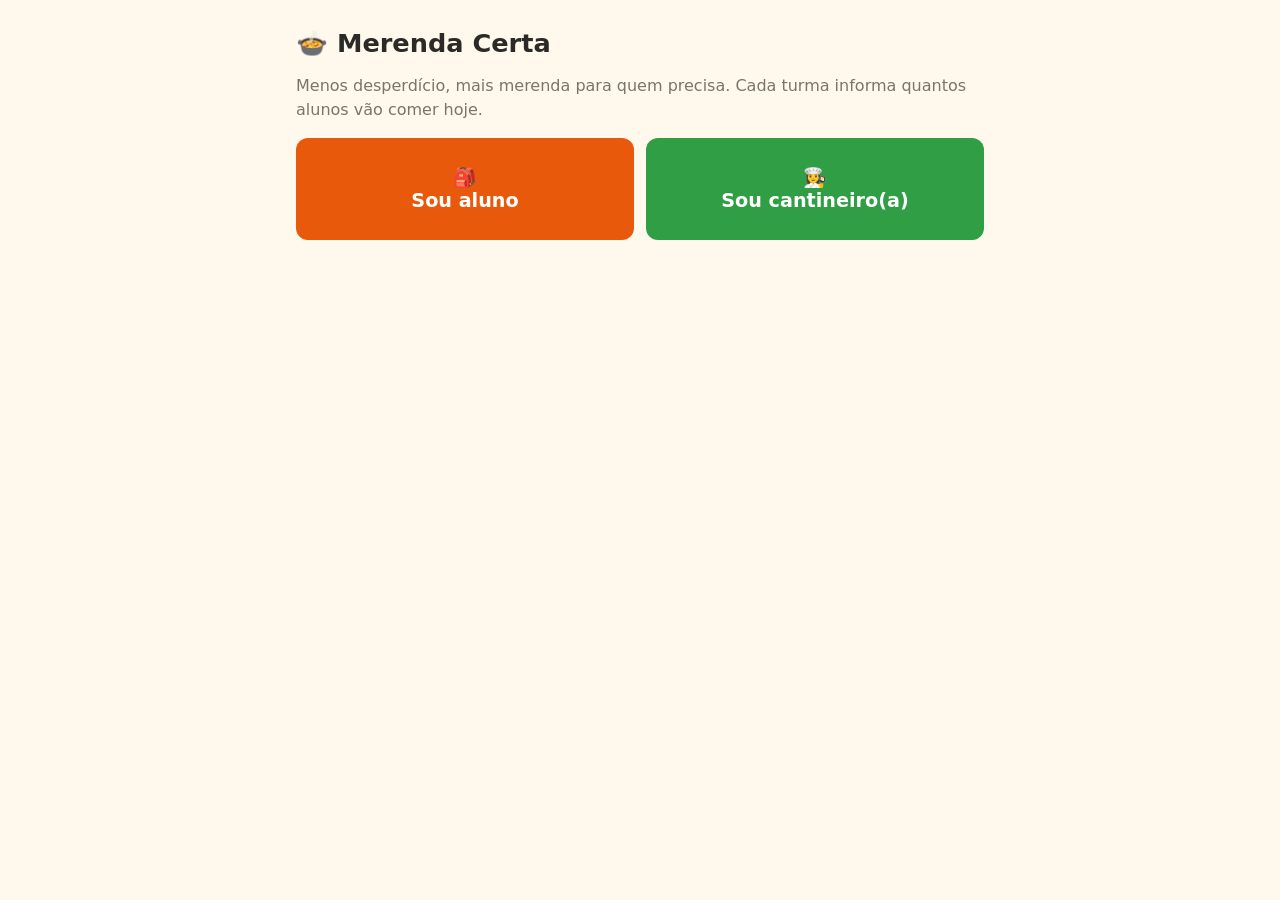
<file: index.html>
<!doctype html>
<html lang="pt-BR">
  <head>
    <meta charset="utf-8" />
    <meta name="viewport" content="width=device-width, initial-scale=1" />
    <title>Merenda Certa</title>
    <link rel="stylesheet" href="style.css" />
  </head>

  <body>
    <main id="app"></main>

    <script src="index.js"></script>
  </body>
</html>
</file>
<file: style.css>
:root {
  --bg: #fff8ec;
  --card: #fff;
  --tx: #2b2a26;
  --mut: #7a746a;
  --pri: #e8590c;
  --ok: #2f9e44;
  --bd: #eadfc9;
  --red: #e03131;
}

@media (prefers-color-scheme: dark) {
  :root {
    --bg: #1e1c18;
    --card: #2a2722;
    --tx: #f3eee3;
    --mut: #a9a293;
    --bd: #3d392f;
  }
}

* {
  box-sizing: border-box;
}

body {
  margin: 0;
  background: var(--bg);
  color: var(--tx);
  font-family: system-ui, sans-serif;
}

main {
  max-width: 720px;
  margin: 0 auto;
  padding: 20px 16px 40px;
}

h1 {
  font-size: 1.6rem;
  margin: 8px 0;
}

p {
  color: var(--mut);
  line-height: 1.5;
}

.card {
  background: var(--card);
  border: 1px solid var(--bd);
  border-radius: 16px;
  padding: 20px;
  margin: 14px 0;
}

button {
  font: inherit;
  cursor: pointer;
  border: 0;
  border-radius: 12px;
  padding: 14px 18px;
  background: var(--pri);
  color: #fff;
  font-weight: 600;
}

button.sec {
  background: transparent;
  color: var(--tx);
  border: 1px solid var(--bd);
}

button.red {
  background: var(--red);
}

.big {
  display: flex;
  gap: 12px;
  flex-wrap: wrap;
}

.big button {
  flex: 1;
  min-width: 200px;
  padding: 28px 16px;
  font-size: 1.2rem;
}

.grid {
  display: grid;
  grid-template-columns: repeat(auto-fill, minmax(110px, 1fr));
  gap: 10px;
}

.grid button {
  background: var(--card);
  color: var(--tx);
  border: 1px solid var(--bd);
}

.grid button.done {
  border-color: var(--ok);
  color: var(--ok);
}

input {
  font: inherit;
  width: 100%;
  padding: 14px;
  border-radius: 12px;
  border: 1px solid var(--bd);
  background: var(--bg);
  color: var(--tx);
  margin: 6px 0 12px;
}

.num {
  font-size: 3rem;
  font-weight: 800;
  color: var(--pri);
}

table {
  width: 100%;
  border-collapse: collapse;
}

td,
th {
  padding: 8px;
  border-bottom: 1px solid var(--bd);
  text-align: left;
}

td:last-child,
th:last-child {
  text-align: right;
}

.msg {
  color: var(--ok);
  font-weight: 600;
}
.err {
  color: var(--red);
  font-weight: 600;
}
.small {
  font-size: 0.85rem;
}

.row {
  display: flex;
  gap: 10px;
  flex-wrap: wrap;
}
</file>
